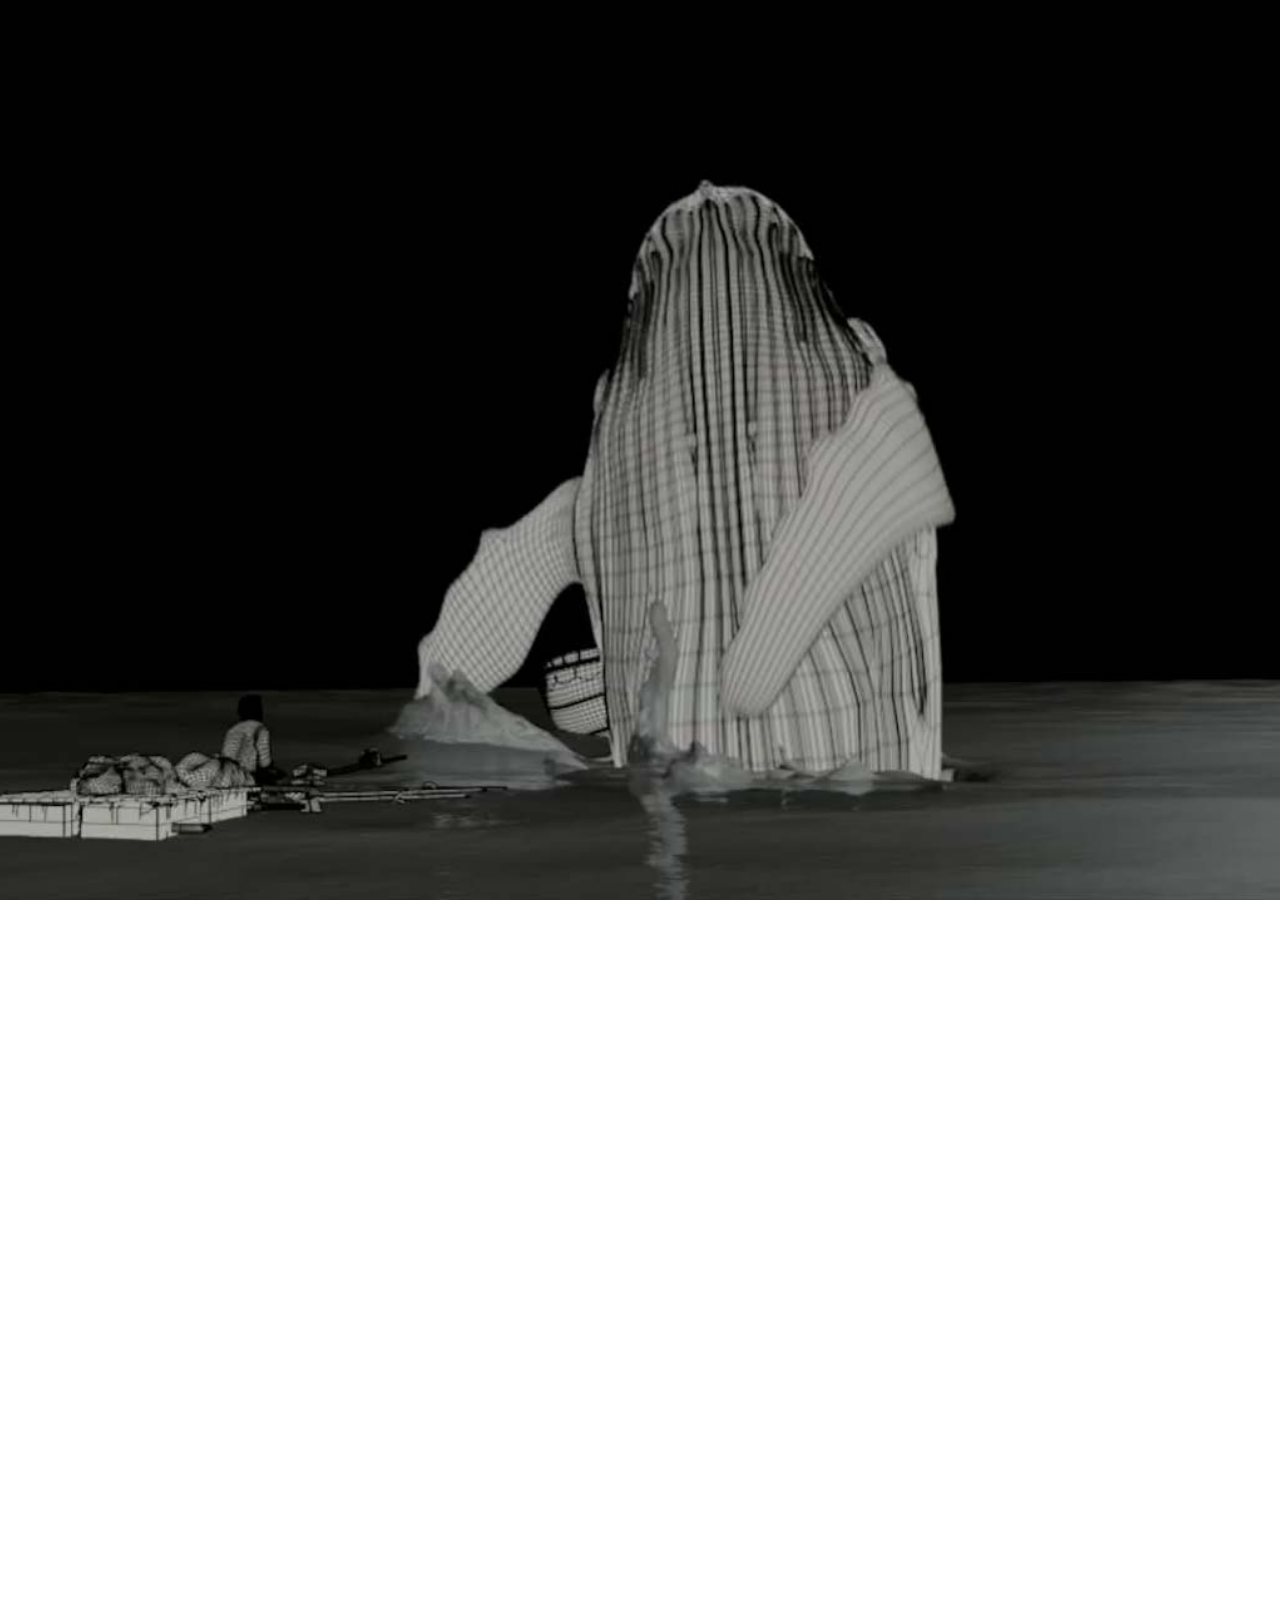
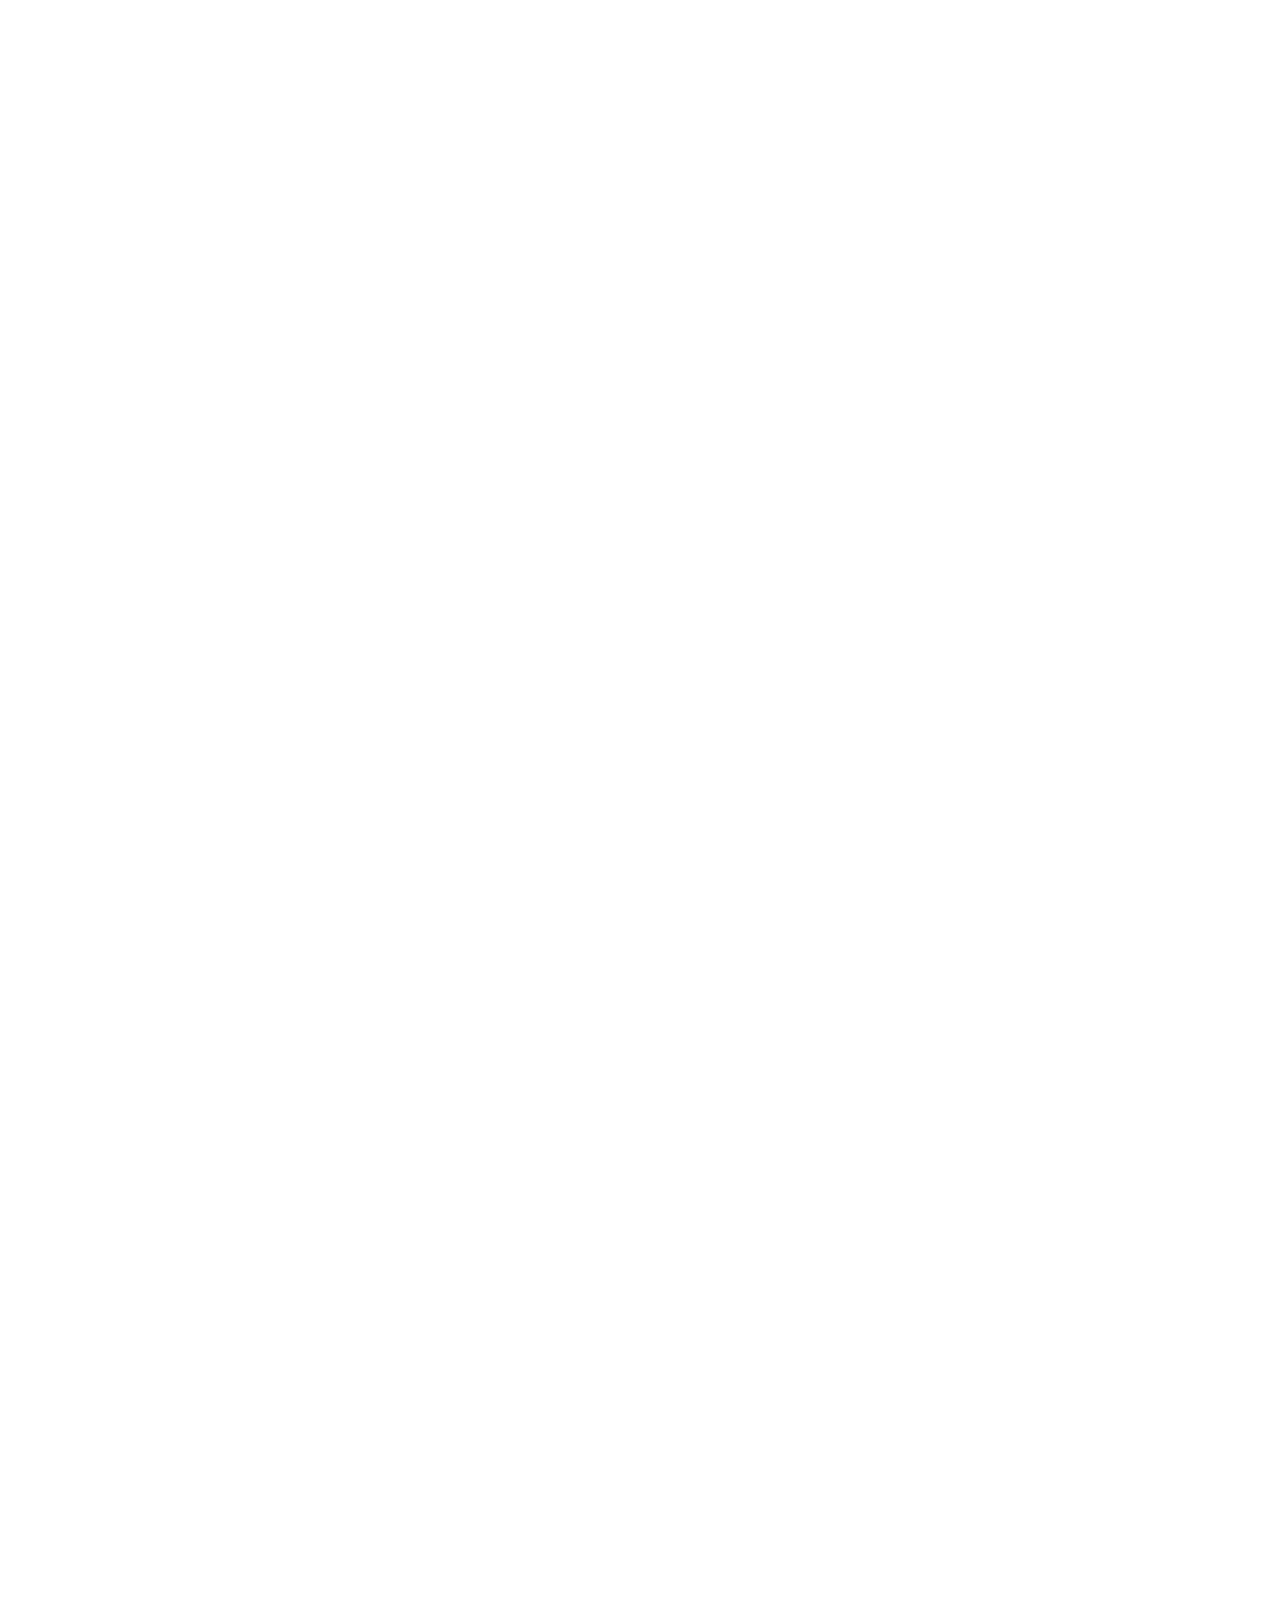
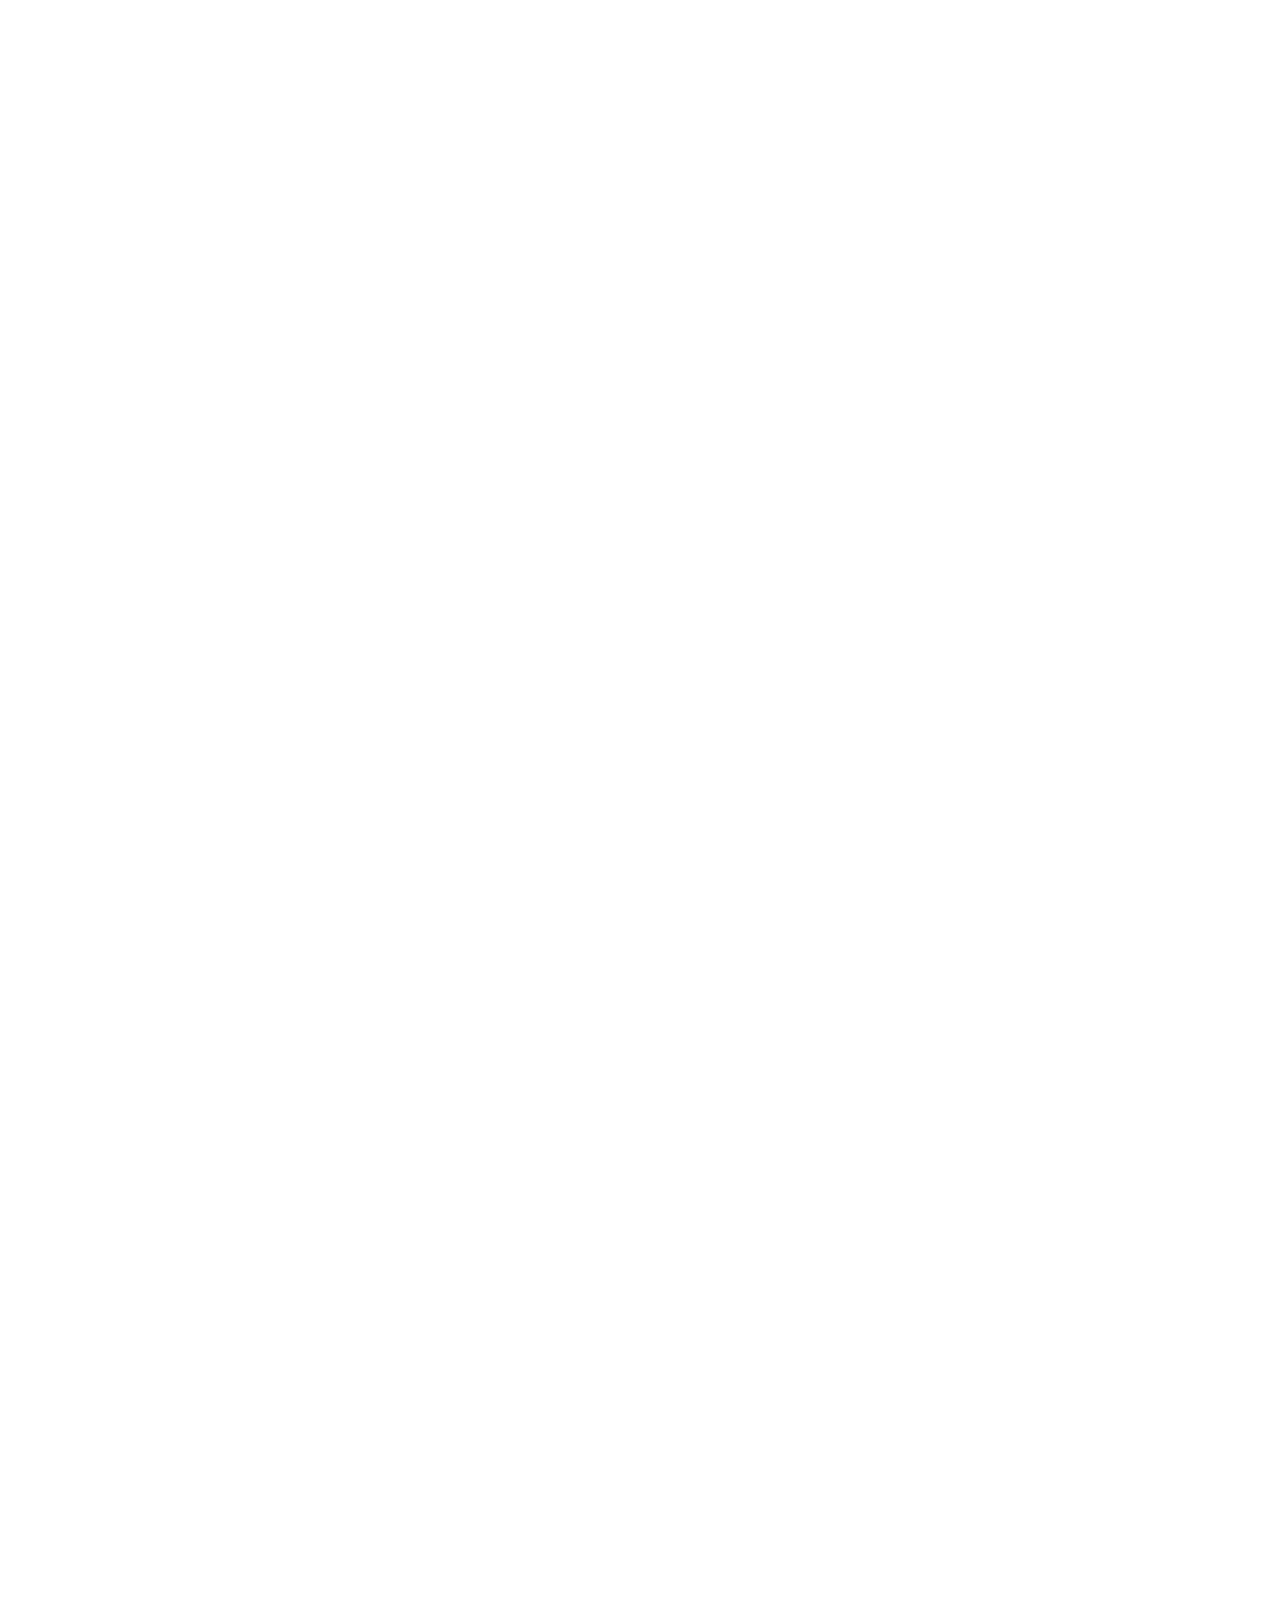
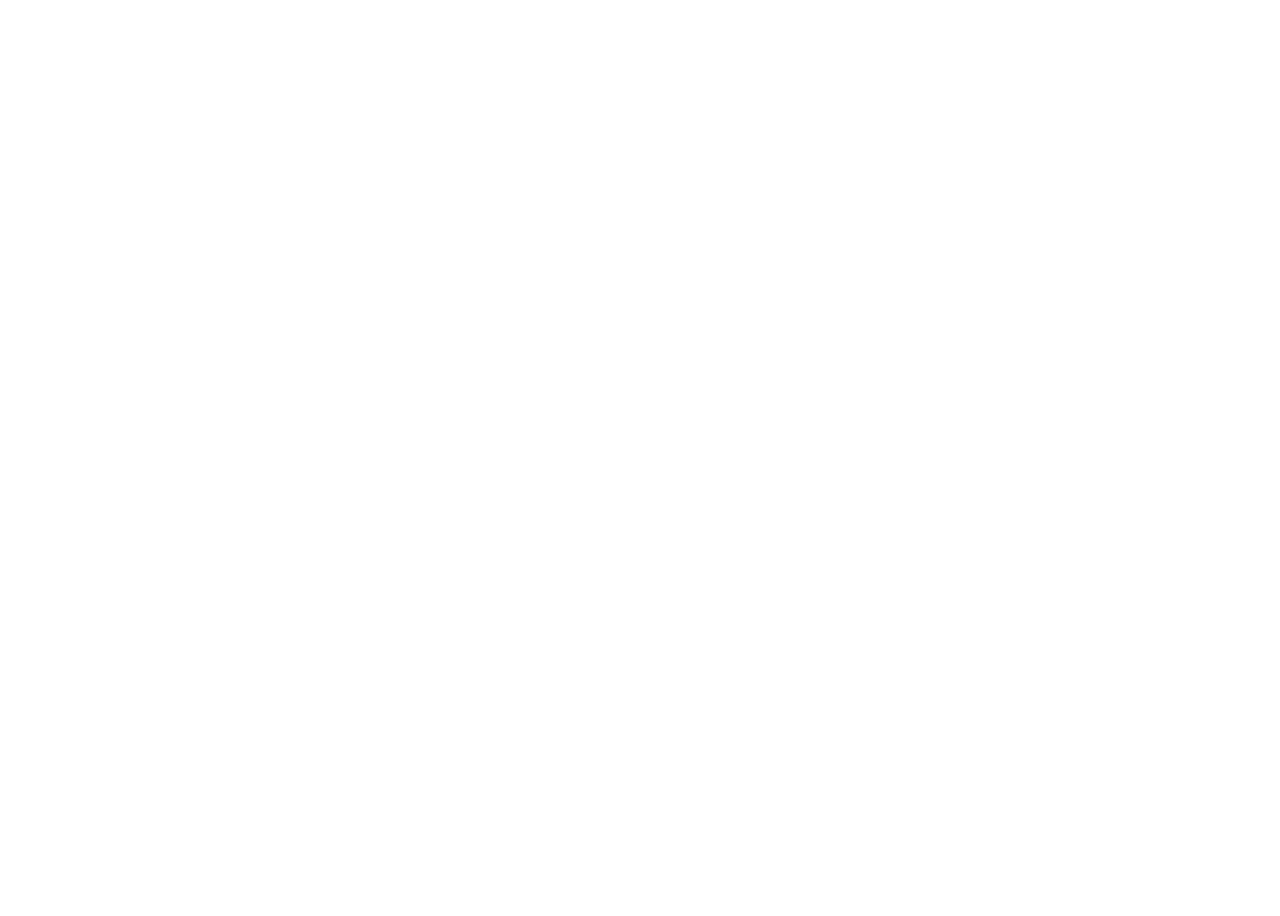
<file: index.html>
<!DOCTYPE HTML>
<html lang="en">

<head>
    <meta charset="utf-8" />
    <meta name="viewport" content="width=device-width, initial-scale=1.0" />
    <title>ParallaxEx</title>
    <link rel="stylesheet" href="css/stylesheet.css" type="text/css" />

</head>

<body>
    <div data-0="display:block" data-60="display:block" class="whaleDiv"><span class="whalePic" style="background-image:url(images/whale/00.jpg);"></span> 
    </div>
    <div data-60="display:none" data-120="display:block" class="whaleDiv"><span class="whalePic" style="background-image:url(images/whale/01.jpg);"></span> 
    </div>
    <div data-120="display:none" data-180="display:block" class="whaleDiv"><span class="whalePic" style="background-image:url(images/whale/02.jpg);"></span> 
    </div>
    <div data-180="display:none" data-240="display:block" class="whaleDiv"><span class="whalePic" style="background-image:url(images/whale/03.jpg);"></span> 
    </div>
    <div data-240="display:none" data-300="display:block" class="whaleDiv"><span class="whalePic" style="background-image:url(images/whale/04.jpg);"></span> 
    </div>
    <div data-300="display:none" data-360="display:block" class="whaleDiv"><span class="whalePic" style="background-image:url(images/whale/05.jpg);"></span> 
    </div>
    <div data-360="display:none" data-420="display:block" class="whaleDiv"><span class="whalePic" style="background-image:url(images/whale/06.jpg);"></span> 
    </div>
    <div data-420="display:none" data-480="display:block" class="whaleDiv"><span class="whalePic" style="background-image:url(images/whale/07.jpg);"></span> 
    </div>
    <div data-480="display:none" data-540="display:block" class="whaleDiv"><span class="whalePic" style="background-image:url(images/whale/08.jpg);"></span> 
    </div>
    <div data-540="display:none" data-600="display:block" class="whaleDiv"><span class="whalePic" style="background-image:url(images/whale/09.jpg);"></span> 
    </div>
    <div data-600="display:none" data-660="display:block" class="whaleDiv"><span class="whalePic" style="background-image:url(images/whale/10.jpg);"></span> 
    </div>
    <div data-660="display:none" data-720="display:block" class="whaleDiv"><span class="whalePic" style="background-image:url(images/whale/11.jpg);"></span> 
    </div>
    <div data-720="display:none" data-780="display:block" class="whaleDiv"><span class="whalePic" style="background-image:url(images/whale/12.jpg);"></span> 
    </div>
    <div data-780="display:none" data-840="display:block" class="whaleDiv"><span class="whalePic" style="background-image:url(images/whale/13.jpg);"></span> 
    </div>
    <div data-840="display:none" data-900="display:block" class="whaleDiv"><span class="whalePic" style="background-image:url(images/whale/14.jpg);"></span> 
    </div>
    <div data-900="display:none" data-960="display:block" class="whaleDiv"><span class="whalePic" style="background-image:url(images/whale/15.jpg);"></span> 
    </div>
    <div data-960="display:none" data-1020="display:block" class="whaleDiv"><span class="whalePic" style="background-image:url(images/whale/16.jpg);"></span> 
    </div>
    <div data-1020="display:none" data-1080="display:block" class="whaleDiv"><span class="whalePic" style="background-image:url(images/whale/17.jpg);"></span> 
    </div>
    <div data-1080="display:none" data-1140="display:block" class="whaleDiv"><span class="whalePic" style="background-image:url(images/whale/18.jpg);"></span> 
    </div>
    <div data-1140="display:none" data-1200="display:block" class="whaleDiv"><span class="whalePic" style="background-image:url(images/whale/19.jpg);"></span> 
    </div>
    <div data-1200="display:none" data-1260="display:block" class="whaleDiv"><span class="whalePic" style="background-image:url(images/whale/20.jpg);"></span> 
    </div>
    <div data-1260="display:none" data-1320="display:block" class="whaleDiv"><span class="whalePic" style="background-image:url(images/whale/21.jpg);"></span> 
    </div>
    <div data-1320="display:none" data-1380="display:block" class="whaleDiv"><span class="whalePic" style="background-image:url(images/whale/22.jpg);"></span> 
    </div>
    <div data-1380="display:none" data-1440="display:block" class="whaleDiv"><span class="whalePic" style="background-image:url(images/whale/23.jpg);"></span> 
    </div>
    <div data-1440="display:none" data-1500="display:block" class="whaleDiv"><span class="whalePic" style="background-image:url(images/whale/24.jpg);"></span> 
    </div>
    <div data-1500="display:none" data-1560="display:block" class="whaleDiv"><span class="whalePic" style="background-image:url(images/whale/25.jpg);"></span> 
    </div>
    <div data-1560="display:none" data-1620="display:block" class="whaleDiv"><span class="whalePic" style="background-image:url(images/whale/26.jpg);"></span> 
    </div>
    <div data-1620="display:none" data-1680="display:block" class="whaleDiv"><span class="whalePic" style="background-image:url(images/whale/27.jpg);"></span> 
    </div>
    <div data-1680="display:none" data-1740="display:block" class="whaleDiv"><span class="whalePic" style="background-image:url(images/whale/28.jpg);"></span> 
    </div>
    <div data-1740="display:none" data-1800="display:block" class="whaleDiv"><span class="whalePic" style="background-image:url(images/whale/29.jpg);"></span> 
    </div>
    <div data-1800="display:none" data-1860="display:block" class="whaleDiv"><span class="whalePic" style="background-image:url(images/whale/30.jpg);"></span> 
    </div>
    <div data-1860="display:none" data-1920="display:block" class="whaleDiv"><span class="whalePic" style="background-image:url(images/whale/31.jpg);"></span> 
    </div>
    <div data-1920="display:none" data-1980="display:block" class="whaleDiv"><span class="whalePic" style="background-image:url(images/whale/32.jpg);"></span> 
    </div>
    <div data-1980="display:none" data-2040="display:block" class="whaleDiv"><span class="whalePic" style="background-image:url(images/whale/33.jpg);"></span> 
    </div>
    <div data-2040="display:none" data-2100="display:block" class="whaleDiv"><span class="whalePic" style="background-image:url(images/whale/34.jpg);"></span> 
    </div>
    <div data-2100="display:none" data-2160="display:block" class="whaleDiv"><span class="whalePic" style="background-image:url(images/whale/35.jpg);"></span> 
    </div>
    <div data-2160="display:none" data-2220="display:block" class="whaleDiv"><span class="whalePic" style="background-image:url(images/whale/36.jpg);"></span> 
    </div>
    <div data-2220="display:none" data-2280="display:block" class="whaleDiv"><span class="whalePic" style="background-image:url(images/whale/37.jpg);"></span> 
    </div>
    <div data-2280="display:none" data-2340="display:block" class="whaleDiv"><span class="whalePic" style="background-image:url(images/whale/38.jpg);"></span> 
    </div>
    <div data-2340="display:none" data-2400="display:block" class="whaleDiv"><span class="whalePic" style="background-image:url(images/whale/39.jpg);"></span> 
    </div>
    <div data-2400="display:none" data-2460="display:block" class="whaleDiv"><span class="whalePic" style="background-image:url(images/whale/40.jpg);"></span> 
    </div>
    <div data-2460="display:none" data-2520="display:block" class="whaleDiv"><span class="whalePic" style="background-image:url(images/whale/41.jpg);"></span> 
    </div>
    <div data-2520="display:none" data-2580="display:block" class="whaleDiv"><span class="whalePic" style="background-image:url(images/whale/42.jpg);"></span> 
    </div>
    <div data-2580="display:none" data-2640="display:block" class="whaleDiv"><span class="whalePic" style="background-image:url(images/whale/43.jpg);"></span> 
    </div>
    <div data-2640="display:none" data-2700="display:block" class="whaleDiv"><span class="whalePic" style="background-image:url(images/whale/44.jpg);"></span> 
    </div>
    <div data-2700="display:none" data-2760="display:block" class="whaleDiv"><span class="whalePic" style="background-image:url(images/whale/45.jpg);"></span> 
    </div>
    <div data-2760="display:none" data-2820="display:block" class="whaleDiv"><span class="whalePic" style="background-image:url(images/whale/46.jpg);"></span> 
    </div>
    <div data-2820="display:none" data-2880="display:block" class="whaleDiv"><span class="whalePic" style="background-image:url(images/whale/47.jpg);"></span> 
    </div>
    <div data-2880="display:none" data-2940="display:block" class="whaleDiv"><span class="whalePic" style="background-image:url(images/whale/48.jpg);"></span> 
    </div>
    <div data-2940="display:none" data-3000="display:block" class="whaleDiv"><span class="whalePic" style="background-image:url(images/whale/49.jpg);"></span> 
    </div>
    <div data-3000="display:none" data-3060="display:block" class="whaleDiv"><span class="whalePic" style="background-image:url(images/whale/50.jpg);"></span> 
    </div>
    <div data-3060="display:none" data-3120="display:block" class="whaleDiv"><span class="whalePic" style="background-image:url(images/whale/51.jpg);"></span> 
    </div>
    <div data-3120="display:none" data-3180="display:block" class="whaleDiv"><span class="whalePic" style="background-image:url(images/whale/52.jpg);"></span> 
    </div>
    <div data-3180="display:none" data-3240="display:block" class="whaleDiv"><span class="whalePic" style="background-image:url(images/whale/53.jpg);"></span> 
    </div>
    <div data-3240="display:none" data-3300="display:block" class="whaleDiv"><span class="whalePic" style="background-image:url(images/whale/54.jpg);"></span> 
    </div>
    <div data-3300="display:none" data-3360="display:block" class="whaleDiv"><span class="whalePic" style="background-image:url(images/whale/55.jpg);"></span> 
    </div>
    <div data-3360="display:none" data-3420="display:block" class="whaleDiv"><span class="whalePic" style="background-image:url(images/whale/56.jpg);"></span> 
    </div>
    <div data-3420="display:none" data-3480="display:block" class="whaleDiv"><span class="whalePic" style="background-image:url(images/whale/57.jpg);"></span> 
    </div>
    <div data-3480="display:none" data-3540="display:block" class="whaleDiv"><span class="whalePic" style="background-image:url(images/whale/58.jpg);"></span> 
    </div>
    <div data-3540="display:none" data-3600="display:block" class="whaleDiv"><span class="whalePic" style="background-image:url(images/whale/59.jpg);"></span> 
    </div>
    <div data-3600="display:none" data-3660="display:block" class="whaleDiv"><span class="whalePic" style="background-image:url(images/whale/60.jpg);"></span> 
    </div>
    <div data-3660="display:none" data-3720="display:block" class="whaleDiv"><span class="whalePic" style="background-image:url(images/whale/61.jpg);"></span> 
    </div>
    <div data-3720="display:none" data-3780="display:block" class="whaleDiv"><span class="whalePic" style="background-image:url(images/whale/62.jpg);"></span> 
    </div>
    <div data-3780="display:none" data-3840="display:block" class="whaleDiv"><span class="whalePic" style="background-image:url(images/whale/63.jpg);"></span> 
    </div>
    <div data-3840="display:none" data-3900="display:block" class="whaleDiv"><span class="whalePic" style="background-image:url(images/whale/64.jpg);"></span> 
    </div>
    <div data-3900="display:none" data-3960="display:block" class="whaleDiv"><span class="whalePic" style="background-image:url(images/whale/65.jpg);"></span> 
    </div>
    <div data-3960="display:none" data-4020="display:block" class="whaleDiv"><span class="whalePic" style="background-image:url(images/whale/66.jpg);"></span> 
    </div>
    <div data-4020="display:none" data-4080="display:block" class="whaleDiv"><span class="whalePic" style="background-image:url(images/whale/67.jpg);"></span> 
    </div>
    <div data-4080="display:none" data-4140="display:block" class="whaleDiv"><span class="whalePic" style="background-image:url(images/whale/68.jpg);"></span> 
    </div>
    <div data-4140="display:none" data-4200="display:block" class="whaleDiv"><span class="whalePic" style="background-image:url(images/whale/69.jpg);"></span> 
    </div>
    <div data-4200="display:none" data-4260="display:block" class="whaleDiv"><span class="whalePic" style="background-image:url(images/whale/70.jpg);"></span> 
    </div>
    <div data-4260="display:none" data-4320="display:block" class="whaleDiv"><span class="whalePic" style="background-image:url(images/whale/71.jpg);"></span> 
    </div>
    <div data-4320="display:none" data-4380="display:block" class="whaleDiv"><span class="whalePic" style="background-image:url(images/whale/72.jpg);"></span> 
    </div>
    <div data-4380="display:none" data-4440="display:block" class="whaleDiv"><span class="whalePic" style="background-image:url(images/whale/73.jpg);"></span> 
    </div>
    <div data-4440="display:none" data-4500="display:block" class="whaleDiv"><span class="whalePic" style="background-image:url(images/whale/74.jpg);"></span> 
    </div>
    <div data-4500="display:none" data-4560="display:block" class="whaleDiv"><span class="whalePic" style="background-image:url(images/whale/75.jpg);"></span> 
    </div>
    <div data-4560="display:none" data-4620="display:block" class="whaleDiv"><span class="whalePic" style="background-image:url(images/whale/76.jpg);"></span> 
    </div>
    <div data-4620="display:none" data-4680="display:block" class="whaleDiv"><span class="whalePic" style="background-image:url(images/whale/77.jpg);"></span> 
    </div>
    <div data-4680="display:none" data-4740="display:block" class="whaleDiv"><span class="whalePic" style="background-image:url(images/whale/78.jpg);"></span> 
    </div>
    <div data-4740="display:none" data-4800="display:block" class="whaleDiv"><span class="whalePic" style="background-image:url(images/whale/79.jpg);"></span> 
    </div>

    <script type="text/javascript" src="js/skrollr.js"></script>
    <script type="text/javascript">
        var s = skrollr.init();
    </script>
</body>

</html>
</file>
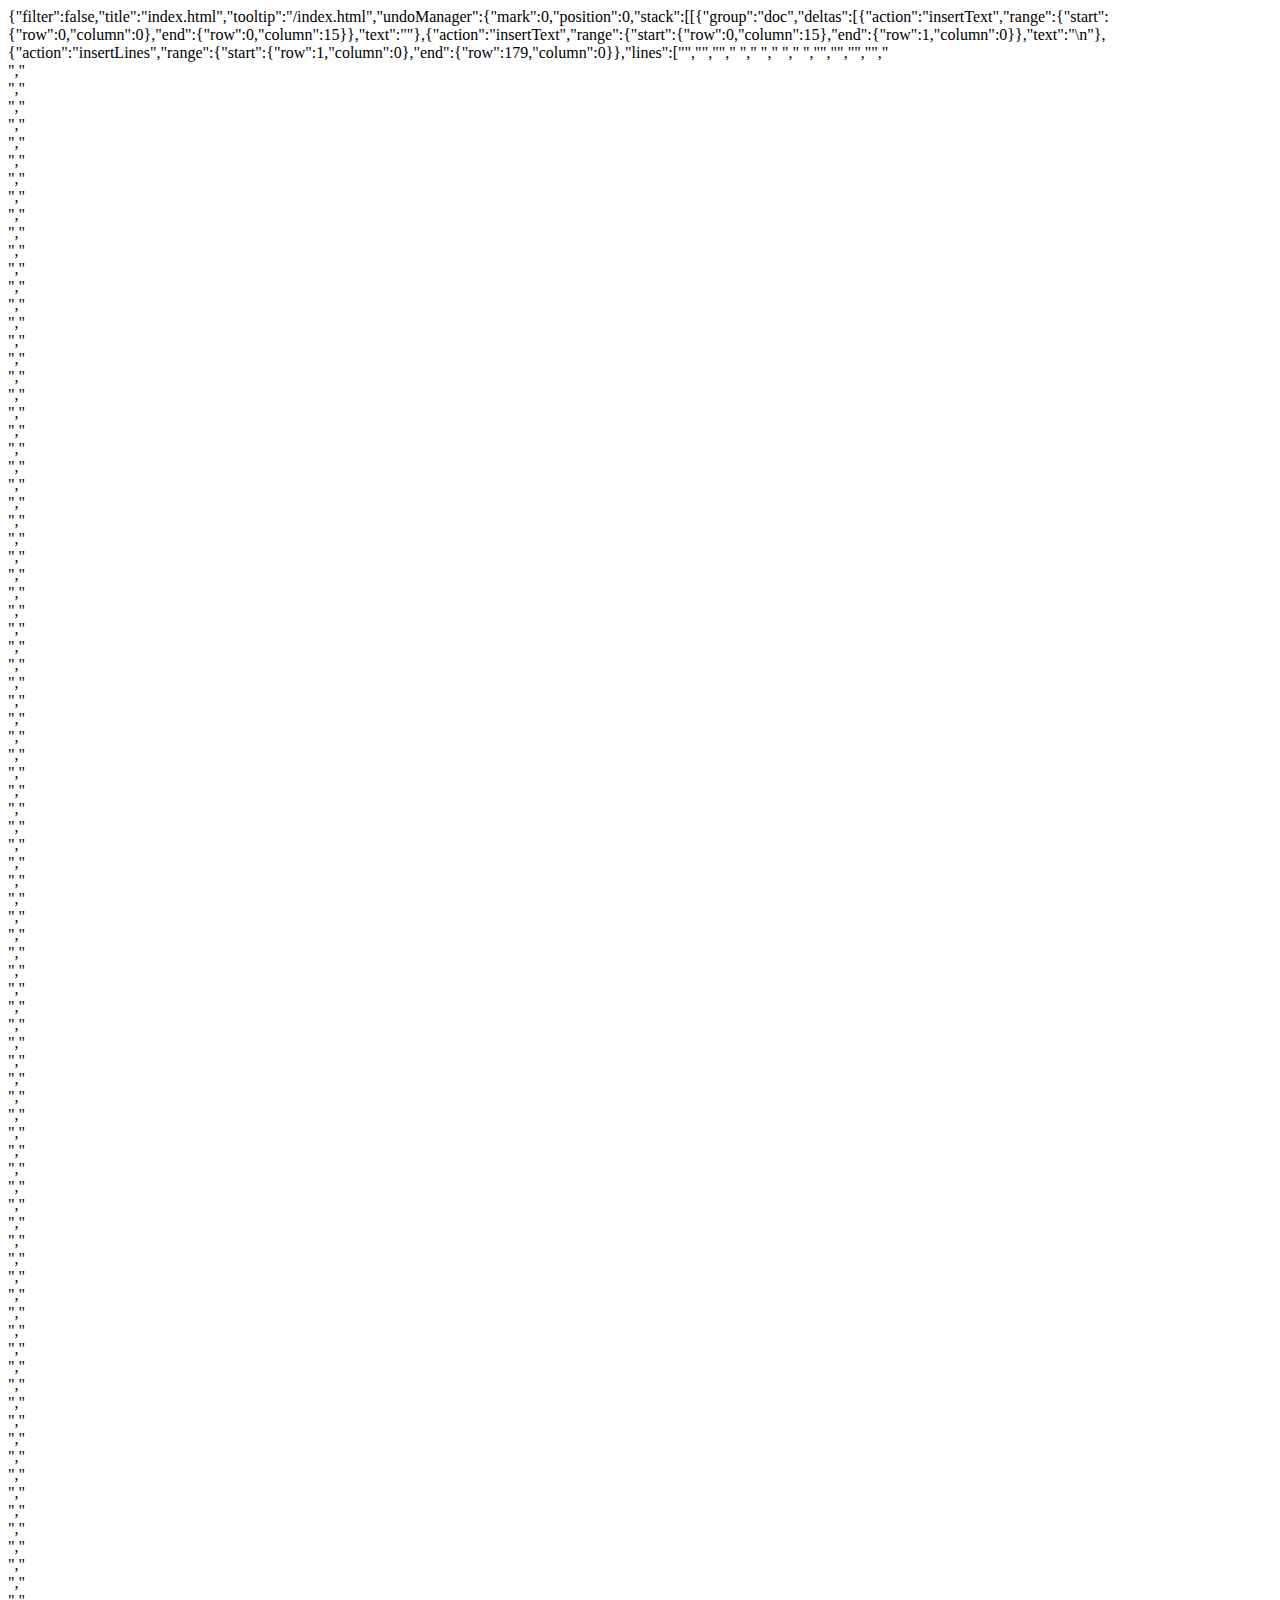
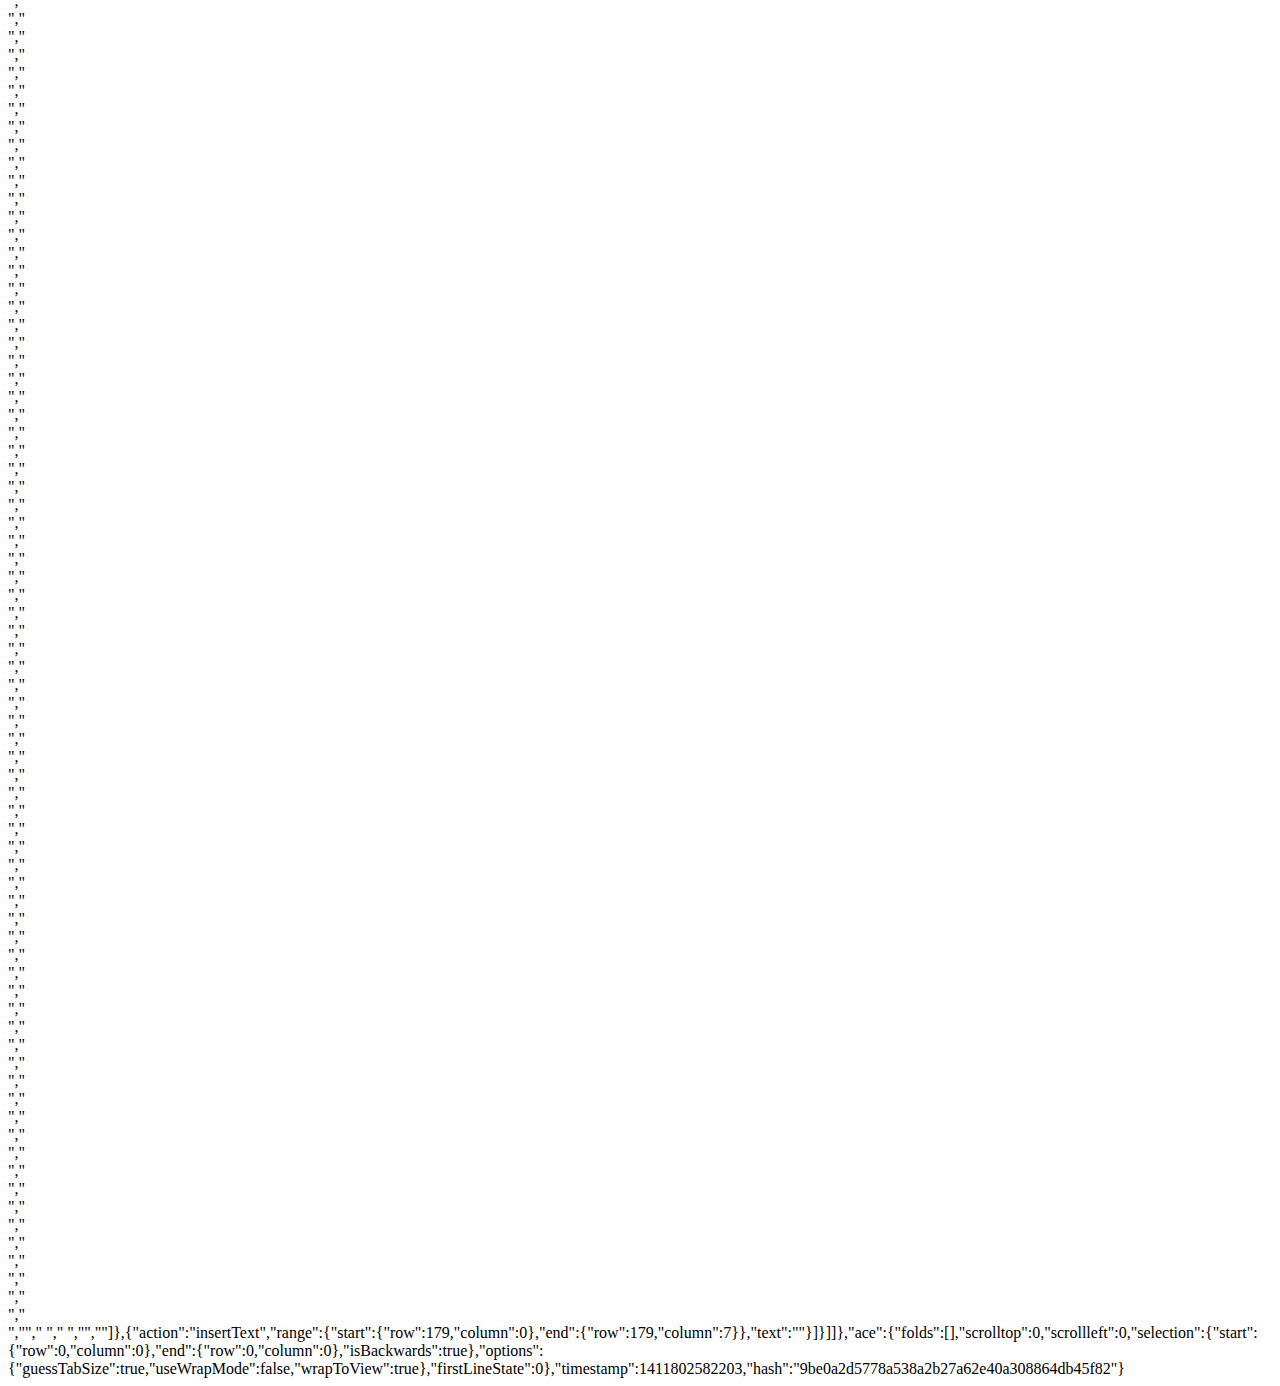
<file: .c9/metadata/workspace/index.html>
{"filter":false,"title":"index.html","tooltip":"/index.html","undoManager":{"mark":0,"position":0,"stack":[[{"group":"doc","deltas":[{"action":"insertText","range":{"start":{"row":0,"column":0},"end":{"row":0,"column":15}},"text":"<!DOCTYPE HTML>"},{"action":"insertText","range":{"start":{"row":0,"column":15},"end":{"row":1,"column":0}},"text":"\n"},{"action":"insertLines","range":{"start":{"row":1,"column":0},"end":{"row":179,"column":0}},"lines":["<html lang=\"en\">","","<head>","    <meta charset=\"utf-8\" />","    <meta name=\"viewport\" content=\"width=device-width, initial-scale=1.0\" />","    <title>ParallaxEx</title>","    <link rel=\"stylesheet\" href=\"css/stylesheet.css\" type=\"text/css\" />","","</head>","","<body>","    <div data-0=\"display:block\" data-60=\"display:block\" class=\"whaleDiv\"><span class=\"whalePic\" style=\"background-image:url(images/whale/00.jpg);\"></span> ","    </div>","    <div data-60=\"display:none\" data-120=\"display:block\" class=\"whaleDiv\"><span class=\"whalePic\" style=\"background-image:url(images/whale/01.jpg);\"></span> ","    </div>","    <div data-120=\"display:none\" data-180=\"display:block\" class=\"whaleDiv\"><span class=\"whalePic\" style=\"background-image:url(images/whale/02.jpg);\"></span> ","    </div>","    <div data-180=\"display:none\" data-240=\"display:block\" class=\"whaleDiv\"><span class=\"whalePic\" style=\"background-image:url(images/whale/03.jpg);\"></span> ","    </div>","    <div data-240=\"display:none\" data-300=\"display:block\" class=\"whaleDiv\"><span class=\"whalePic\" style=\"background-image:url(images/whale/04.jpg);\"></span> ","    </div>","    <div data-300=\"display:none\" data-360=\"display:block\" class=\"whaleDiv\"><span class=\"whalePic\" style=\"background-image:url(images/whale/05.jpg);\"></span> ","    </div>","    <div data-360=\"display:none\" data-420=\"display:block\" class=\"whaleDiv\"><span class=\"whalePic\" style=\"background-image:url(images/whale/06.jpg);\"></span> ","    </div>","    <div data-420=\"display:none\" data-480=\"display:block\" class=\"whaleDiv\"><span class=\"whalePic\" style=\"background-image:url(images/whale/07.jpg);\"></span> ","    </div>","    <div data-480=\"display:none\" data-540=\"display:block\" class=\"whaleDiv\"><span class=\"whalePic\" style=\"background-image:url(images/whale/08.jpg);\"></span> ","    </div>","    <div data-540=\"display:none\" data-600=\"display:block\" class=\"whaleDiv\"><span class=\"whalePic\" style=\"background-image:url(images/whale/09.jpg);\"></span> ","    </div>","    <div data-600=\"display:none\" data-660=\"display:block\" class=\"whaleDiv\"><span class=\"whalePic\" style=\"background-image:url(images/whale/10.jpg);\"></span> ","    </div>","    <div data-660=\"display:none\" data-720=\"display:block\" class=\"whaleDiv\"><span class=\"whalePic\" style=\"background-image:url(images/whale/11.jpg);\"></span> ","    </div>","    <div data-720=\"display:none\" data-780=\"display:block\" class=\"whaleDiv\"><span class=\"whalePic\" style=\"background-image:url(images/whale/12.jpg);\"></span> ","    </div>","    <div data-780=\"display:none\" data-840=\"display:block\" class=\"whaleDiv\"><span class=\"whalePic\" style=\"background-image:url(images/whale/13.jpg);\"></span> ","    </div>","    <div data-840=\"display:none\" data-900=\"display:block\" class=\"whaleDiv\"><span class=\"whalePic\" style=\"background-image:url(images/whale/14.jpg);\"></span> ","    </div>","    <div data-900=\"display:none\" data-960=\"display:block\" class=\"whaleDiv\"><span class=\"whalePic\" style=\"background-image:url(images/whale/15.jpg);\"></span> ","    </div>","    <div data-960=\"display:none\" data-1020=\"display:block\" class=\"whaleDiv\"><span class=\"whalePic\" style=\"background-image:url(images/whale/16.jpg);\"></span> ","    </div>","    <div data-1020=\"display:none\" data-1080=\"display:block\" class=\"whaleDiv\"><span class=\"whalePic\" style=\"background-image:url(images/whale/17.jpg);\"></span> ","    </div>","    <div data-1080=\"display:none\" data-1140=\"display:block\" class=\"whaleDiv\"><span class=\"whalePic\" style=\"background-image:url(images/whale/18.jpg);\"></span> ","    </div>","    <div data-1140=\"display:none\" data-1200=\"display:block\" class=\"whaleDiv\"><span class=\"whalePic\" style=\"background-image:url(images/whale/19.jpg);\"></span> ","    </div>","    <div data-1200=\"display:none\" data-1260=\"display:block\" class=\"whaleDiv\"><span class=\"whalePic\" style=\"background-image:url(images/whale/20.jpg);\"></span> ","    </div>","    <div data-1260=\"display:none\" data-1320=\"display:block\" class=\"whaleDiv\"><span class=\"whalePic\" style=\"background-image:url(images/whale/21.jpg);\"></span> ","    </div>","    <div data-1320=\"display:none\" data-1380=\"display:block\" class=\"whaleDiv\"><span class=\"whalePic\" style=\"background-image:url(images/whale/22.jpg);\"></span> ","    </div>","    <div data-1380=\"display:none\" data-1440=\"display:block\" class=\"whaleDiv\"><span class=\"whalePic\" style=\"background-image:url(images/whale/23.jpg);\"></span> ","    </div>","    <div data-1440=\"display:none\" data-1500=\"display:block\" class=\"whaleDiv\"><span class=\"whalePic\" style=\"background-image:url(images/whale/24.jpg);\"></span> ","    </div>","    <div data-1500=\"display:none\" data-1560=\"display:block\" class=\"whaleDiv\"><span class=\"whalePic\" style=\"background-image:url(images/whale/25.jpg);\"></span> ","    </div>","    <div data-1560=\"display:none\" data-1620=\"display:block\" class=\"whaleDiv\"><span class=\"whalePic\" style=\"background-image:url(images/whale/26.jpg);\"></span> ","    </div>","    <div data-1620=\"display:none\" data-1680=\"display:block\" class=\"whaleDiv\"><span class=\"whalePic\" style=\"background-image:url(images/whale/27.jpg);\"></span> ","    </div>","    <div data-1680=\"display:none\" data-1740=\"display:block\" class=\"whaleDiv\"><span class=\"whalePic\" style=\"background-image:url(images/whale/28.jpg);\"></span> ","    </div>","    <div data-1740=\"display:none\" data-1800=\"display:block\" class=\"whaleDiv\"><span class=\"whalePic\" style=\"background-image:url(images/whale/29.jpg);\"></span> ","    </div>","    <div data-1800=\"display:none\" data-1860=\"display:block\" class=\"whaleDiv\"><span class=\"whalePic\" style=\"background-image:url(images/whale/30.jpg);\"></span> ","    </div>","    <div data-1860=\"display:none\" data-1920=\"display:block\" class=\"whaleDiv\"><span class=\"whalePic\" style=\"background-image:url(images/whale/31.jpg);\"></span> ","    </div>","    <div data-1920=\"display:none\" data-1980=\"display:block\" class=\"whaleDiv\"><span class=\"whalePic\" style=\"background-image:url(images/whale/32.jpg);\"></span> ","    </div>","    <div data-1980=\"display:none\" data-2040=\"display:block\" class=\"whaleDiv\"><span class=\"whalePic\" style=\"background-image:url(images/whale/33.jpg);\"></span> ","    </div>","    <div data-2040=\"display:none\" data-2100=\"display:block\" class=\"whaleDiv\"><span class=\"whalePic\" style=\"background-image:url(images/whale/34.jpg);\"></span> ","    </div>","    <div data-2100=\"display:none\" data-2160=\"display:block\" class=\"whaleDiv\"><span class=\"whalePic\" style=\"background-image:url(images/whale/35.jpg);\"></span> ","    </div>","    <div data-2160=\"display:none\" data-2220=\"display:block\" class=\"whaleDiv\"><span class=\"whalePic\" style=\"background-image:url(images/whale/36.jpg);\"></span> ","    </div>","    <div data-2220=\"display:none\" data-2280=\"display:block\" class=\"whaleDiv\"><span class=\"whalePic\" style=\"background-image:url(images/whale/37.jpg);\"></span> ","    </div>","    <div data-2280=\"display:none\" data-2340=\"display:block\" class=\"whaleDiv\"><span class=\"whalePic\" style=\"background-image:url(images/whale/38.jpg);\"></span> ","    </div>","    <div data-2340=\"display:none\" data-2400=\"display:block\" class=\"whaleDiv\"><span class=\"whalePic\" style=\"background-image:url(images/whale/39.jpg);\"></span> ","    </div>","    <div data-2400=\"display:none\" data-2460=\"display:block\" class=\"whaleDiv\"><span class=\"whalePic\" style=\"background-image:url(images/whale/40.jpg);\"></span> ","    </div>","    <div data-2460=\"display:none\" data-2520=\"display:block\" class=\"whaleDiv\"><span class=\"whalePic\" style=\"background-image:url(images/whale/41.jpg);\"></span> ","    </div>","    <div data-2520=\"display:none\" data-2580=\"display:block\" class=\"whaleDiv\"><span class=\"whalePic\" style=\"background-image:url(images/whale/42.jpg);\"></span> ","    </div>","    <div data-2580=\"display:none\" data-2640=\"display:block\" class=\"whaleDiv\"><span class=\"whalePic\" style=\"background-image:url(images/whale/43.jpg);\"></span> ","    </div>","    <div data-2640=\"display:none\" data-2700=\"display:block\" class=\"whaleDiv\"><span class=\"whalePic\" style=\"background-image:url(images/whale/44.jpg);\"></span> ","    </div>","    <div data-2700=\"display:none\" data-2760=\"display:block\" class=\"whaleDiv\"><span class=\"whalePic\" style=\"background-image:url(images/whale/45.jpg);\"></span> ","    </div>","    <div data-2760=\"display:none\" data-2820=\"display:block\" class=\"whaleDiv\"><span class=\"whalePic\" style=\"background-image:url(images/whale/46.jpg);\"></span> ","    </div>","    <div data-2820=\"display:none\" data-2880=\"display:block\" class=\"whaleDiv\"><span class=\"whalePic\" style=\"background-image:url(images/whale/47.jpg);\"></span> ","    </div>","    <div data-2880=\"display:none\" data-2940=\"display:block\" class=\"whaleDiv\"><span class=\"whalePic\" style=\"background-image:url(images/whale/48.jpg);\"></span> ","    </div>","    <div data-2940=\"display:none\" data-3000=\"display:block\" class=\"whaleDiv\"><span class=\"whalePic\" style=\"background-image:url(images/whale/49.jpg);\"></span> ","    </div>","    <div data-3000=\"display:none\" data-3060=\"display:block\" class=\"whaleDiv\"><span class=\"whalePic\" style=\"background-image:url(images/whale/50.jpg);\"></span> ","    </div>","    <div data-3060=\"display:none\" data-3120=\"display:block\" class=\"whaleDiv\"><span class=\"whalePic\" style=\"background-image:url(images/whale/51.jpg);\"></span> ","    </div>","    <div data-3120=\"display:none\" data-3180=\"display:block\" class=\"whaleDiv\"><span class=\"whalePic\" style=\"background-image:url(images/whale/52.jpg);\"></span> ","    </div>","    <div data-3180=\"display:none\" data-3240=\"display:block\" class=\"whaleDiv\"><span class=\"whalePic\" style=\"background-image:url(images/whale/53.jpg);\"></span> ","    </div>","    <div data-3240=\"display:none\" data-3300=\"display:block\" class=\"whaleDiv\"><span class=\"whalePic\" style=\"background-image:url(images/whale/54.jpg);\"></span> ","    </div>","    <div data-3300=\"display:none\" data-3360=\"display:block\" class=\"whaleDiv\"><span class=\"whalePic\" style=\"background-image:url(images/whale/55.jpg);\"></span> ","    </div>","    <div data-3360=\"display:none\" data-3420=\"display:block\" class=\"whaleDiv\"><span class=\"whalePic\" style=\"background-image:url(images/whale/56.jpg);\"></span> ","    </div>","    <div data-3420=\"display:none\" data-3480=\"display:block\" class=\"whaleDiv\"><span class=\"whalePic\" style=\"background-image:url(images/whale/57.jpg);\"></span> ","    </div>","    <div data-3480=\"display:none\" data-3540=\"display:block\" class=\"whaleDiv\"><span class=\"whalePic\" style=\"background-image:url(images/whale/58.jpg);\"></span> ","    </div>","    <div data-3540=\"display:none\" data-3600=\"display:block\" class=\"whaleDiv\"><span class=\"whalePic\" style=\"background-image:url(images/whale/59.jpg);\"></span> ","    </div>","    <div data-3600=\"display:none\" data-3660=\"display:block\" class=\"whaleDiv\"><span class=\"whalePic\" style=\"background-image:url(images/whale/60.jpg);\"></span> ","    </div>","    <div data-3660=\"display:none\" data-3720=\"display:block\" class=\"whaleDiv\"><span class=\"whalePic\" style=\"background-image:url(images/whale/61.jpg);\"></span> ","    </div>","    <div data-3720=\"display:none\" data-3780=\"display:block\" class=\"whaleDiv\"><span class=\"whalePic\" style=\"background-image:url(images/whale/62.jpg);\"></span> ","    </div>","    <div data-3780=\"display:none\" data-3840=\"display:block\" class=\"whaleDiv\"><span class=\"whalePic\" style=\"background-image:url(images/whale/63.jpg);\"></span> ","    </div>","    <div data-3840=\"display:none\" data-3900=\"display:block\" class=\"whaleDiv\"><span class=\"whalePic\" style=\"background-image:url(images/whale/64.jpg);\"></span> ","    </div>","    <div data-3900=\"display:none\" data-3960=\"display:block\" class=\"whaleDiv\"><span class=\"whalePic\" style=\"background-image:url(images/whale/65.jpg);\"></span> ","    </div>","    <div data-3960=\"display:none\" data-4020=\"display:block\" class=\"whaleDiv\"><span class=\"whalePic\" style=\"background-image:url(images/whale/66.jpg);\"></span> ","    </div>","    <div data-4020=\"display:none\" data-4080=\"display:block\" class=\"whaleDiv\"><span class=\"whalePic\" style=\"background-image:url(images/whale/67.jpg);\"></span> ","    </div>","    <div data-4080=\"display:none\" data-4140=\"display:block\" class=\"whaleDiv\"><span class=\"whalePic\" style=\"background-image:url(images/whale/68.jpg);\"></span> ","    </div>","    <div data-4140=\"display:none\" data-4200=\"display:block\" class=\"whaleDiv\"><span class=\"whalePic\" style=\"background-image:url(images/whale/69.jpg);\"></span> ","    </div>","    <div data-4200=\"display:none\" data-4260=\"display:block\" class=\"whaleDiv\"><span class=\"whalePic\" style=\"background-image:url(images/whale/70.jpg);\"></span> ","    </div>","    <div data-4260=\"display:none\" data-4320=\"display:block\" class=\"whaleDiv\"><span class=\"whalePic\" style=\"background-image:url(images/whale/71.jpg);\"></span> ","    </div>","    <div data-4320=\"display:none\" data-4380=\"display:block\" class=\"whaleDiv\"><span class=\"whalePic\" style=\"background-image:url(images/whale/72.jpg);\"></span> ","    </div>","    <div data-4380=\"display:none\" data-4440=\"display:block\" class=\"whaleDiv\"><span class=\"whalePic\" style=\"background-image:url(images/whale/73.jpg);\"></span> ","    </div>","    <div data-4440=\"display:none\" data-4500=\"display:block\" class=\"whaleDiv\"><span class=\"whalePic\" style=\"background-image:url(images/whale/74.jpg);\"></span> ","    </div>","    <div data-4500=\"display:none\" data-4560=\"display:block\" class=\"whaleDiv\"><span class=\"whalePic\" style=\"background-image:url(images/whale/75.jpg);\"></span> ","    </div>","    <div data-4560=\"display:none\" data-4620=\"display:block\" class=\"whaleDiv\"><span class=\"whalePic\" style=\"background-image:url(images/whale/76.jpg);\"></span> ","    </div>","    <div data-4620=\"display:none\" data-4680=\"display:block\" class=\"whaleDiv\"><span class=\"whalePic\" style=\"background-image:url(images/whale/77.jpg);\"></span> ","    </div>","    <div data-4680=\"display:none\" data-4740=\"display:block\" class=\"whaleDiv\"><span class=\"whalePic\" style=\"background-image:url(images/whale/78.jpg);\"></span> ","    </div>","    <div data-4740=\"display:none\" data-4800=\"display:block\" class=\"whaleDiv\"><span class=\"whalePic\" style=\"background-image:url(images/whale/79.jpg);\"></span> ","    </div>","","    <script type=\"text/javascript\" src=\"js/skrollr.js\"></script>","    <script type=\"text/javascript\">","        var s = skrollr.init();","    </script>","</body>",""]},{"action":"insertText","range":{"start":{"row":179,"column":0},"end":{"row":179,"column":7}},"text":"</html>"}]}]]},"ace":{"folds":[],"scrolltop":0,"scrollleft":0,"selection":{"start":{"row":0,"column":0},"end":{"row":0,"column":0},"isBackwards":true},"options":{"guessTabSize":true,"useWrapMode":false,"wrapToView":true},"firstLineState":0},"timestamp":1411802582203,"hash":"9be0a2d5778a538a2b27a62e40a308864db45f82"}
</file>
<file: css/stylesheet.css>
.skrollr-body{
    position:fixed;
    overflow:hidden;
    height:4000px;
}
.whaleDiv{
    position: fixed;
width: 100%;
height: 100%;
top: 0;
left: 0;
}
.whalePic{
position: fixed;
width: 100%;
height: 100%;
top: 0;
left: 0;
background-repeat: no-repeat;
background-position: center center;
  -webkit-background-size: cover;
  -moz-background-size: cover;
  -o-background-size: cover;
  background-size: cover;
  -webkit-backface-visibility: hidden;
   -moz-backface-visibility: hidden;
   -ms-backface-visibility: hidden;
   backface-visibility: hidden;

   -webkit-perspective: 1000;
   -moz-perspective: 1000;
   -ms-perspective: 1000;
   perspective: 1000;
}
</file>
